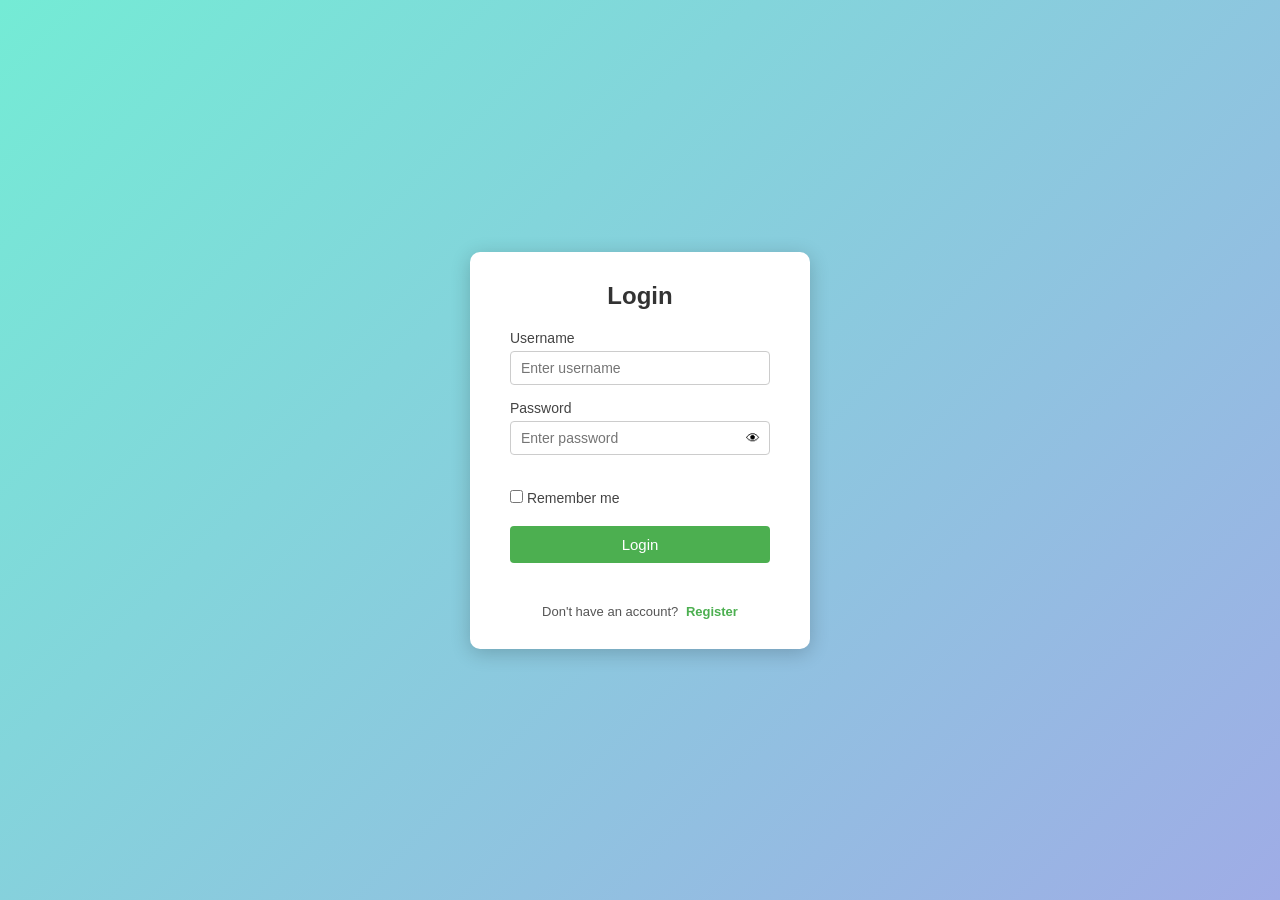
<file: index.html>
<!doctype html>
<html lang="en">
  <head>
    <meta charset="UTF-8" />
    <meta name="viewport" content="width=device-width, initial-scale=1.0" />
    <title>Login System</title>
    <link rel="stylesheet" href="css/style.css" />
  </head>
  <body>
    <div class="login-container">
      <h2 id="formTitle">Login</h2>

      <form id="loginForm">
        <div class="input-group">
          <label for="username">Username</label>
          <input type="text" id="username" placeholder="Enter username" required />
        </div>

        <div class="input-group">
          <label for="password">Password</label>
          <div class="password-wrapper">
            <input type="password" id="password" placeholder="Enter password" required />
            <span id="togglePassword" class="toggle-password">👁</span>
          </div>
<p id="passwordStrength" class="password-strength"></p>
        </div>

        <div class="input-group remember-row">
          <label class="checkbox-label">
            <input type="checkbox" id="rememberMe" />
            Remember me
          </label>
        </div>

        <button type="submit" id="submitBtn">Login</button>
        <p id="errorMsg" class="error-msg"></p>
      </form>

      <p class="switch-mode">
        <span id="switchText">Don't have an account?</span>
        <a href="#" id="switchLink">Register</a>
      </p>
    </div>

    <script src="js/script.js"></script>
  </body>
</html>
</file>
<file: css/style.css>
* {
  margin: 0;
  padding: 0;
  box-sizing: border-box;
  font-family: Arial, sans-serif;
}

body {
  display: flex;
  justify-content: center;
  align-items: center;
  height: 100vh;
  background: linear-gradient(135deg, #74ebd5, #9face6);
}

.login-container {
  background: white;
  padding: 30px 40px;
  border-radius: 10px;
  box-shadow: 0 4px 20px rgba(0, 0, 0, 0.2);
  width: 340px;
  animation: fadeIn 0.3s ease-in-out;
}

@keyframes fadeIn {
  from { opacity: 0; transform: translateY(-10px); }
  to { opacity: 1; transform: translateY(0); }
}

.login-container h2 {
  text-align: center;
  margin-bottom: 20px;
  color: #333;
}

.input-group {
  margin-bottom: 15px;
}

.input-group label {
  display: block;
  margin-bottom: 5px;
  font-size: 14px;
  color: #444;
}

.input-group input[type="text"],
.input-group input[type="password"] {
  width: 100%;
  padding: 8px 10px;
  border: 1px solid #ccc;
  border-radius: 4px;
  font-size: 14px;
  transition: border-color 0.2s;
}

.input-group input:focus {
  outline: none;
  border-color: #4caf50;
}

.password-wrapper {
  position: relative;
}

.toggle-password {
  position: absolute;
  right: 10px;
  top: 50%;
  transform: translateY(-50%);
  cursor: pointer;
  user-select: none;
  font-size: 14px;
}

.remember-row {
  display: flex;
  align-items: center;
}

.checkbox-label {
  display: flex;
  align-items: center;
  gap: 6px;
  font-size: 13px;
  color: #555;
  cursor: pointer;
}

button {
  width: 100%;
  padding: 10px;
  background-color: #4caf50;
  color: white;
  border: none;
  border-radius: 4px;
  cursor: pointer;
  font-size: 15px;
  transition: background-color 0.2s;
}

button:hover {
  background-color: #43a047;
}

.error-msg {
  font-size: 13px;
  margin-top: 10px;
  text-align: center;
  min-height: 16px;
}

.switch-mode {
  text-align: center;
  margin-top: 15px;
  font-size: 13px;
  color: #555;
}

.switch-mode a {
  color: #4caf50;
  text-decoration: none;
  font-weight: bold;
  margin-left: 4px;
}

.switch-mode a:hover {
  text-decoration: underline;
}

.welcome-msg {
  text-align: center;
  color: #4caf50;
  font-weight: bold;
  margin-bottom: 10px;
  font-size: 16px;
}

.dashboard-text {
  text-align: center;
  color: #555;
  font-size: 14px;
  margin-bottom: 20px;
}

.password-strength {
  font-size: 12px;
  margin-top: 5px;
  min-height: 15px;
  font-weight: bold;
}
</file>
